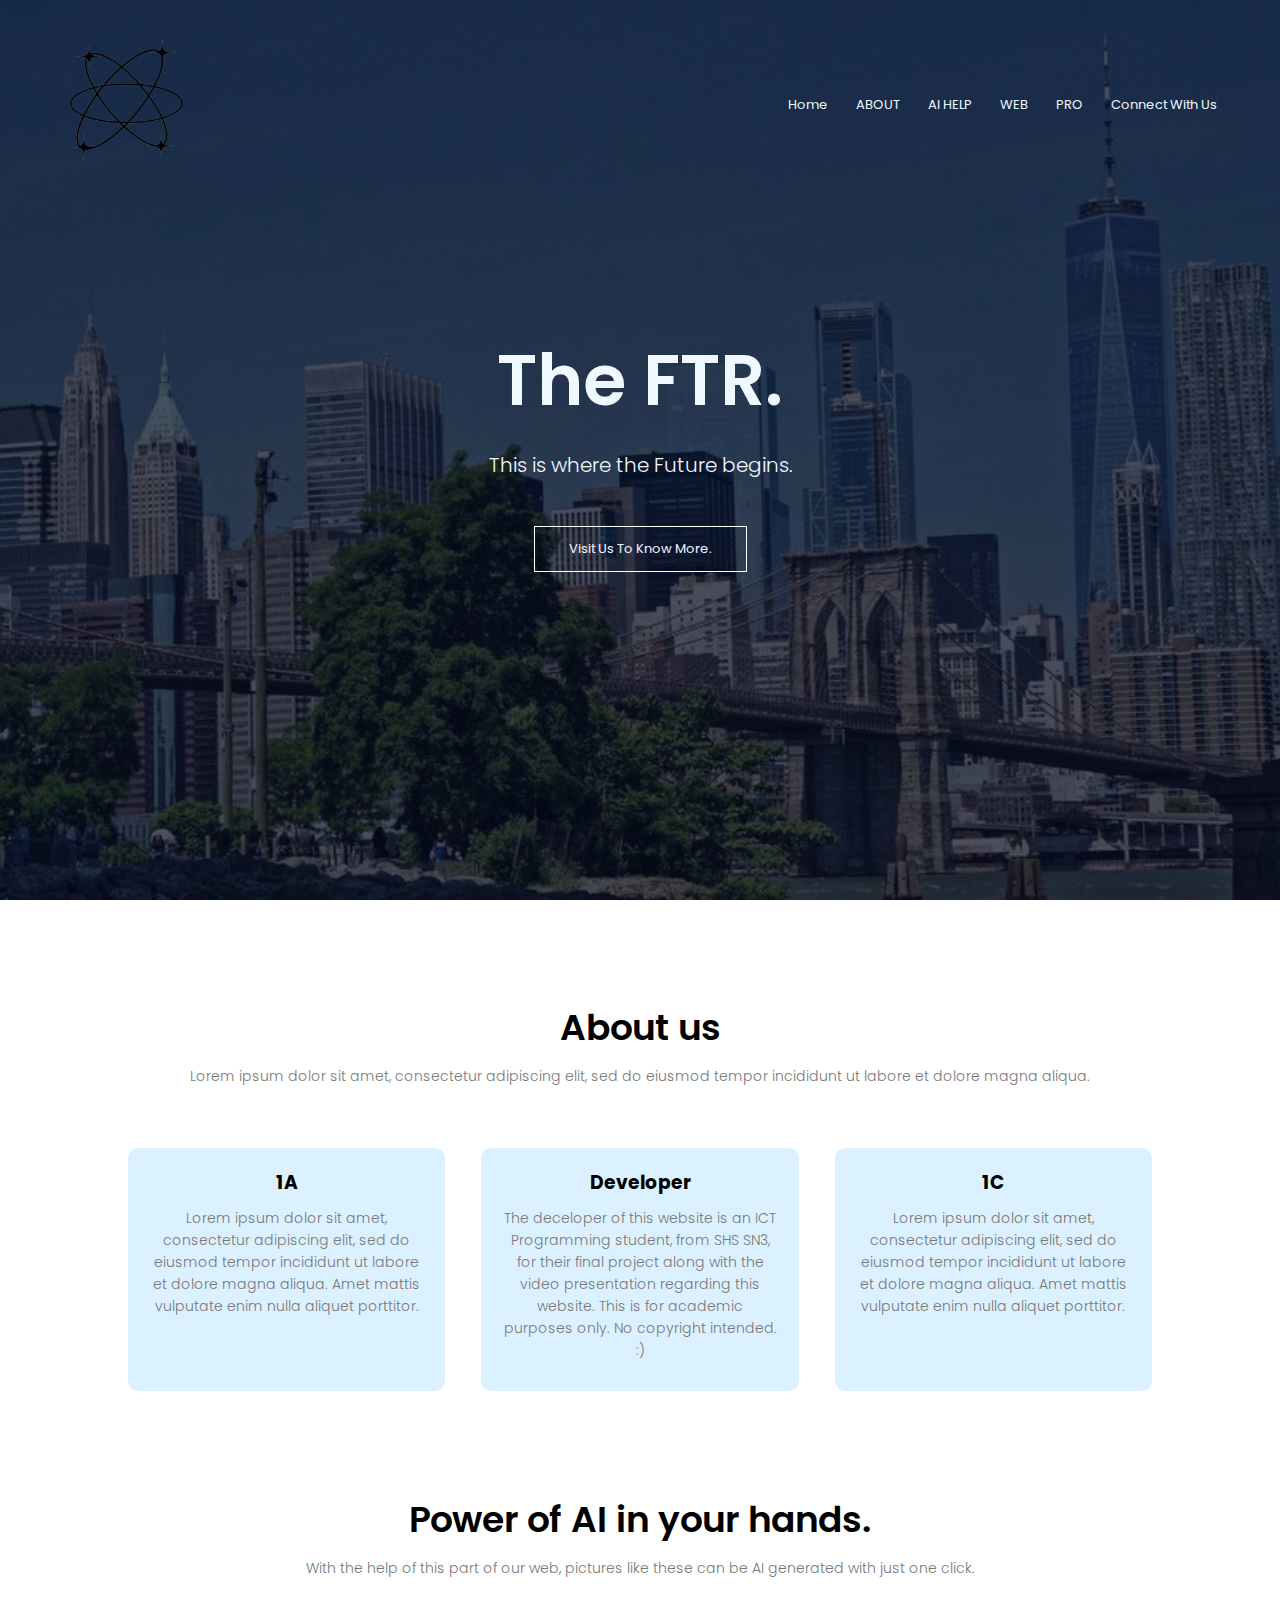
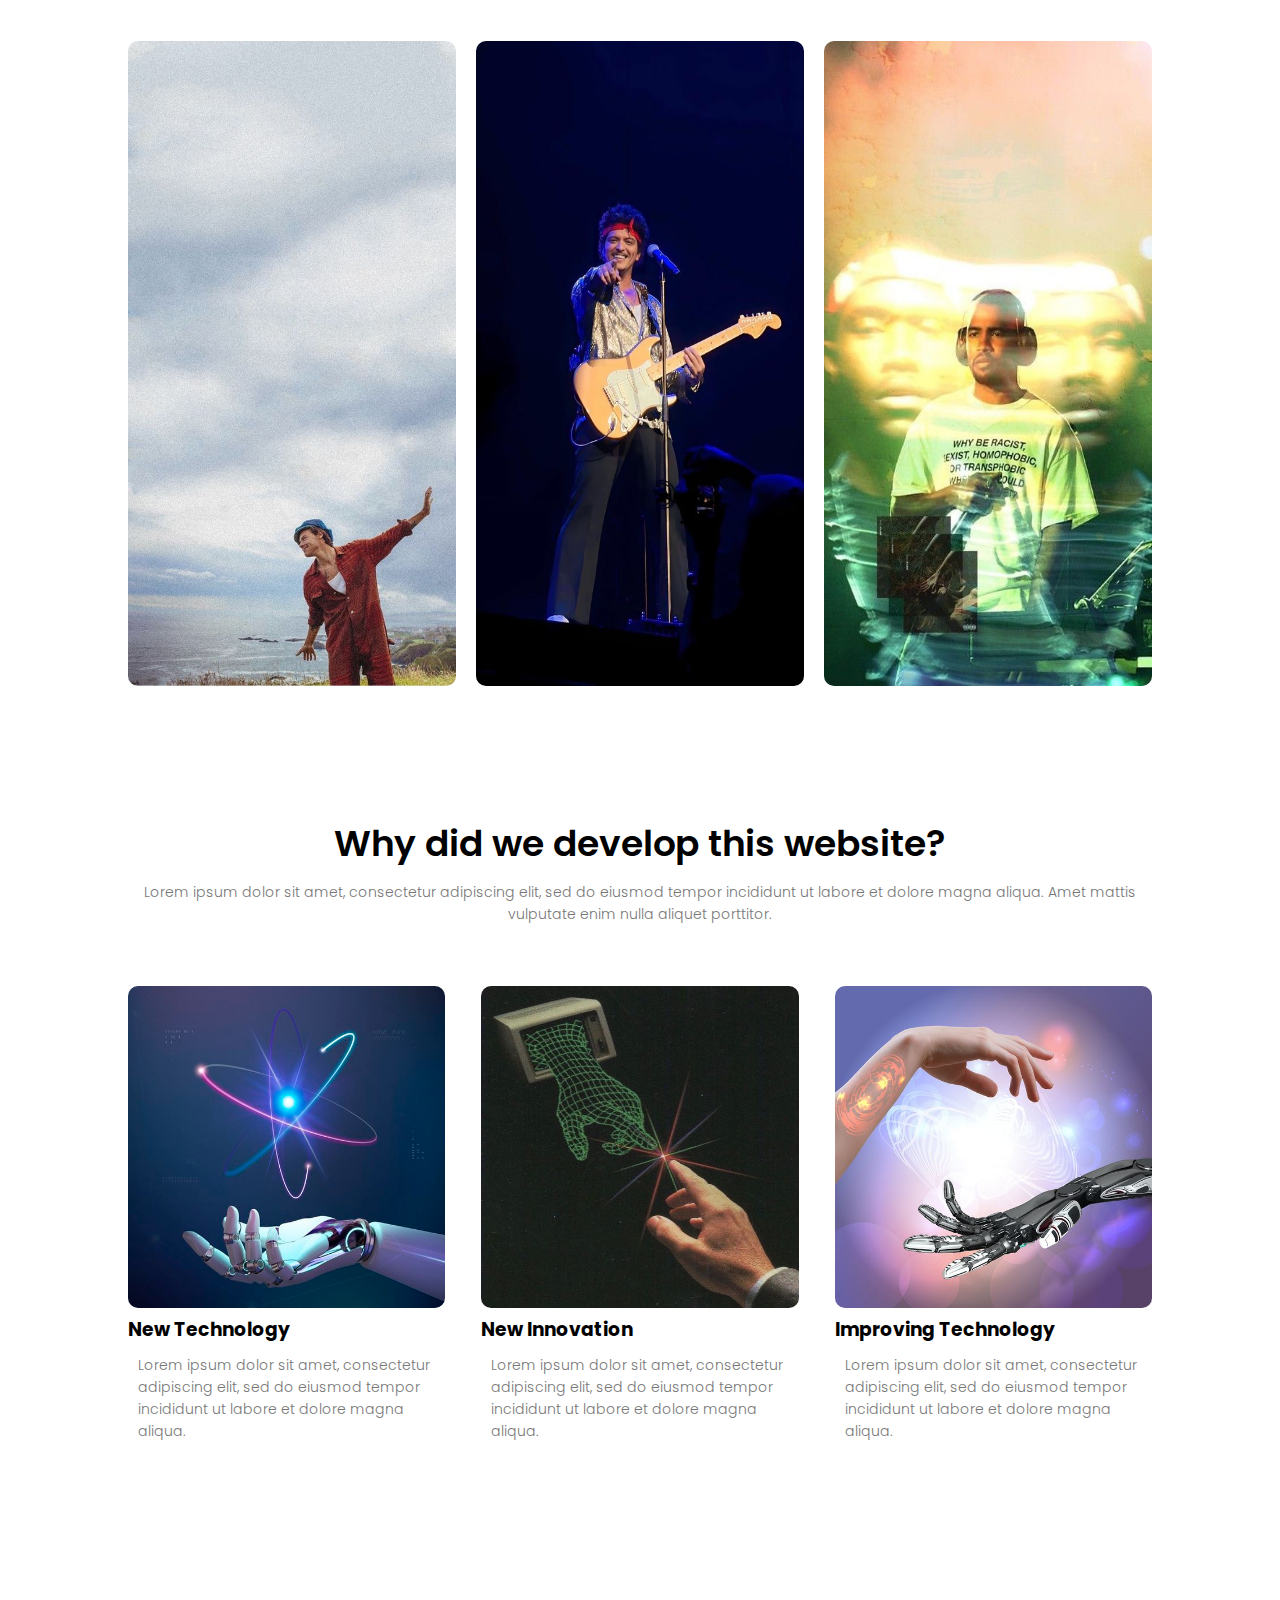
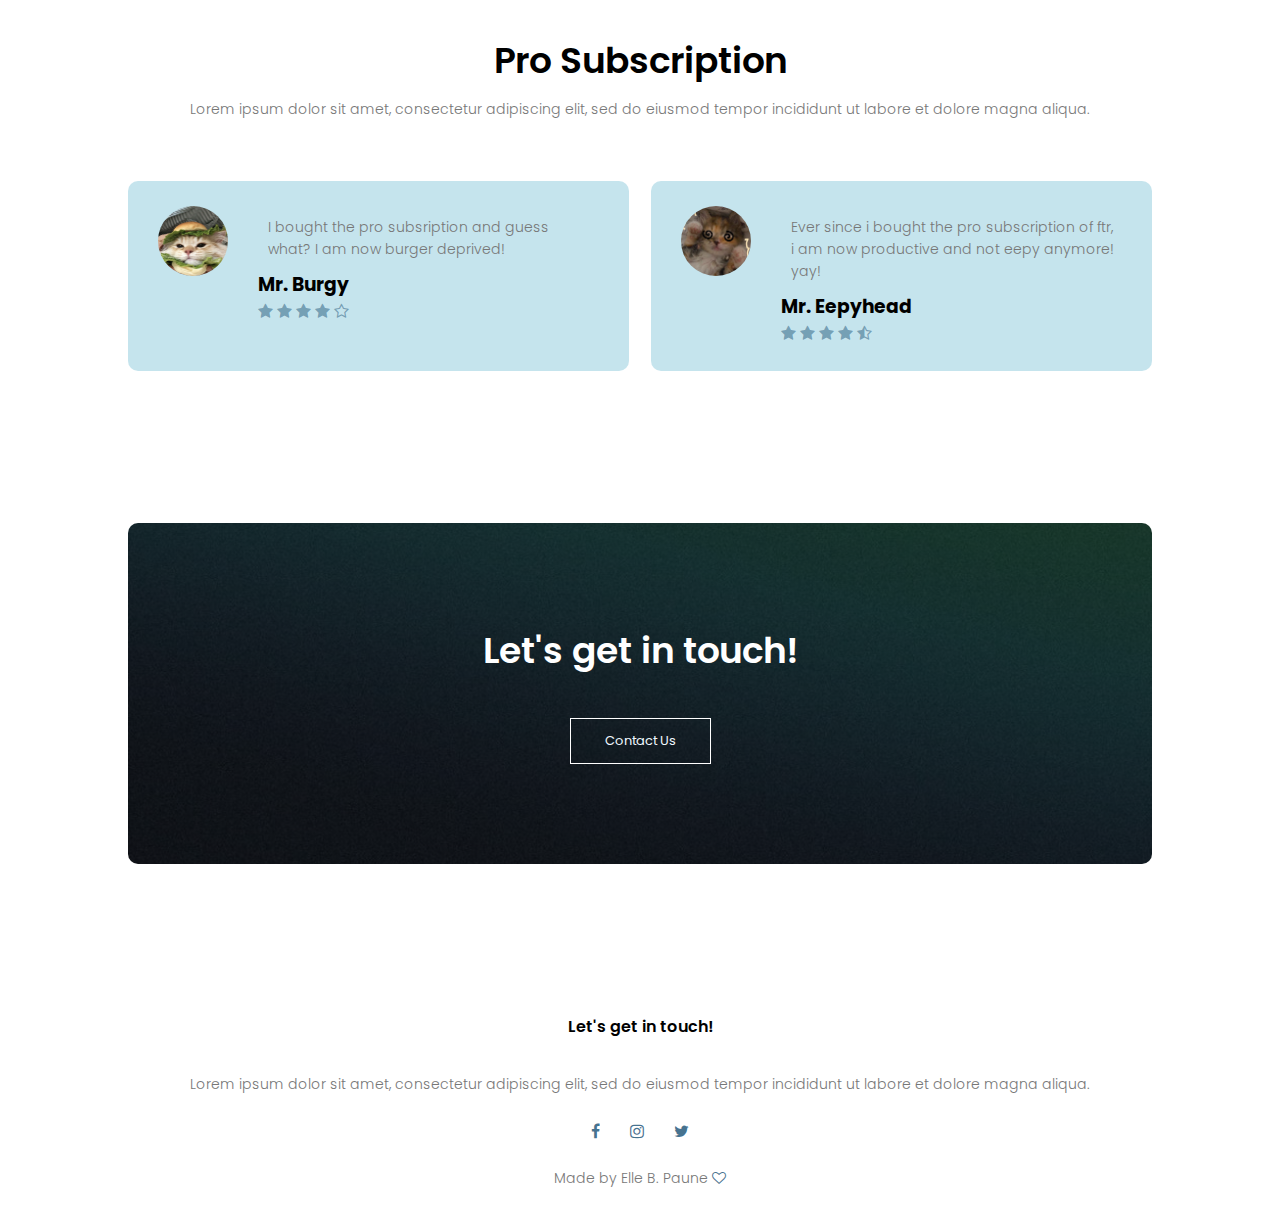
<file: Comprog/index.html>
<!DOCTYPE html>
<html>
<head>
    <meta name="viewport" content="with=device-width, initial-scale=1.0">
    <title>Project in Computer Programming 1</title>
    <link rel="stylesheet" href="style.css">
    <link rel="preconnect" href="https://fonts.googleapis.com">
<link rel="preconnect" href="https://fonts.gstatic.com" crossorigin>
<link href="https://fonts.googleapis.com/css2?family=Poppins:wght@100;200;300;400;600;700&display=swap" rel="stylesheet">
<link rel="stylesheet" href="https://stackpath.bootstrapcdn.com/font-awesome/4.7.0/css/font-awesome.min.css">
</head>
<body>
    <section class="header">
        <nav>
            <a href="index.html"><img src="images/lg.png"></a>
            <div class="nav-links" id="navLinks">
                <i class="fa fa-times" onclick="hideMenu()"></i>
                <ul>
                   <li><a href="index.html">Home</a></li>
                    <li><a href="about.html">ABOUT</a></li>
                    <li><a href="ai.html">AI HELP</a></li>
                    <li><a href="web.html">WEB</a></li>
                    <li><a href="pro.html">PRO</a></li>
                    <li><a href="cwu.html">Connect With Us</a></li>
                </ul>
            </div>
            <i class="fa fa-bars onclick="showMenu()></i>
        </nav>
        
 <div class="text-box">
     <h1>The FTR.</h1>
     <p>This is where the Future begins.</p>
     <a href="" class="hero-btn">Visit Us To Know More.</a>
 </div>
   
    </section>
    
<section class="about">
    <h1>About us</h1>
    <p>Lorem ipsum dolor sit amet, consectetur adipiscing elit, sed do eiusmod tempor incididunt ut labore et dolore magna aliqua.</p>
    
    <div class="row">
        <div class="course-col">
            <h3>1A</h3>
            <p>Lorem ipsum dolor sit amet, consectetur adipiscing elit, sed do eiusmod tempor incididunt ut labore et dolore magna aliqua. Amet mattis vulputate enim nulla aliquet porttitor.</p>
        </div>
        <div class="course-col">
            <h3>Developer</h3>
            <p>The deceloper of this website is an ICT Programming student, from SHS SN3, for their final project along with the video presentation regarding this website. This is for academic purposes only. No copyright intended. :)</p>
        </div>
        <div class="course-col">
            <h3>1C</h3>
            <p>Lorem ipsum dolor sit amet, consectetur adipiscing elit, sed do eiusmod tempor incididunt ut labore et dolore magna aliqua. Amet mattis vulputate enim nulla aliquet porttitor.</p>
        </div>
    </div>
    
</section>
   
<!--ai help-->

<section>
    <section class="AI">
    <h1>Power of AI in your hands.</h1>
    <p>With the help of this part of our web, pictures like these can be AI generated with just one click.</p>
    
    <div class="row">
        <div class=ai-col>
            <img src="images/harry.jpg">
            <div class="layer">
                <h3>Harry</h3>
                
            </div>
        </div>
        <div class=ai-col>
            <img src="images/bruno.jpg">
            <div class="layer">
                <h3>Bruno</h3>
                
            </div>
        </div>
        <div class=ai-col>
            <img src="images/franky.jpg">
            <div class="layer">
                <h3>Frank</h3>
                
            </div>
        </div>
    </div>
    
    
</section>
   
<!--web-->

<section class="Web">
    <h1>Why did we develop this website?</h1>
    <p>Lorem ipsum dolor sit amet, consectetur adipiscing elit, sed do eiusmod tempor incididunt ut labore et dolore magna aliqua. Amet mattis vulputate enim nulla aliquet porttitor.</p>
    
    <div class="row">
        <div class="Web-col">
            <img src="images/ai.jpg">
            <h3>New Technology</h3>
            <p>Lorem ipsum dolor sit amet, consectetur adipiscing elit, sed do eiusmod tempor incididunt ut labore et dolore magna aliqua. </p>
        </div>
        <div class="Web-col">
            <img src="images/aii.jpg">
            <h3>New Innovation</h3>
            <p>Lorem ipsum dolor sit amet, consectetur adipiscing elit, sed do eiusmod tempor incididunt ut labore et dolore magna aliqua. </p>
        </div>
        <div class="Web-col">
            <img src="images/aiii.jpg">
            <h3>Improving Technology</h3>
            <p>Lorem ipsum dolor sit amet, consectetur adipiscing elit, sed do eiusmod tempor incididunt ut labore et dolore magna aliqua. </p>
        </div>
    </div>
    
</section>

<!--Pro-->

  <section class="Pro">
       <h1>Pro Subscription</h1>
            <p>Lorem ipsum dolor sit amet, consectetur adipiscing elit, sed do eiusmod tempor incididunt ut labore et dolore magna aliqua. </p>
            
       <div class="row">
           <div class="pro-col">
               <img src="images/cote.jpg">
               <div>
                   <p>I bought the pro subsription and guess what? I am now burger deprived!</p>
                   <h3>Mr. Burgy</h3>
                   <i class="fa fa-star"></i>
                   <i class="fa fa-star"></i>
                   <i class="fa fa-star"></i>
                   <i class="fa fa-star"></i>
                   <i class="fa fa-star-o"></i>
               </div>
           </div>
           <div class="pro-col">
               <img src="images/eepy.jpg">
               <div>
                   <p>Ever since i bought the pro subscription of ftr, i am now productive and not eepy anymore! yay!</p>
                   <h3>Mr. Eepyhead</h3>
                   <i class="fa fa-star"></i>
                   <i class="fa fa-star"></i>
                   <i class="fa fa-star"></i>
                   <i class="fa fa-star"></i>
                   <i class="fa fa-star-half-o"></i>
               </div>
           </div>
       </div>
       
   </section>
    
<!--Goals-->
   
<section class="cws">
   <h1>Let's get in touch!</h1>
   <a href="" class="hero-btn">Contact Us</a>
</section>    
    
<!--About us-->
   <section class="footer">
       <h4>Let's get in touch!</h4>
       <p>Lorem ipsum dolor sit amet, consectetur adipiscing elit, sed do eiusmod tempor incididunt ut labore et dolore magna aliqua. </p>
       <div class="icons">
           <i class="fa fa-facebook"></i>
           <i class="fa fa-instagram"></i> 
           <i class="fa fa-twitter"></i>
       </div>
       <p>Made by Elle B. Paune  <i class="fa fa-heart-o"></i> </p>  
   </section>
    
    
<!--java for toggle-->
<script>
        var navLinks = document.getElementById("navLinks");
    
        function showMenu(){
            navLinks.style.right = "0";  
        }
        function hideMenu(){
            navLinks.style.right = "-200px";  
        }
    
</script>

</body>
</html>
</file>
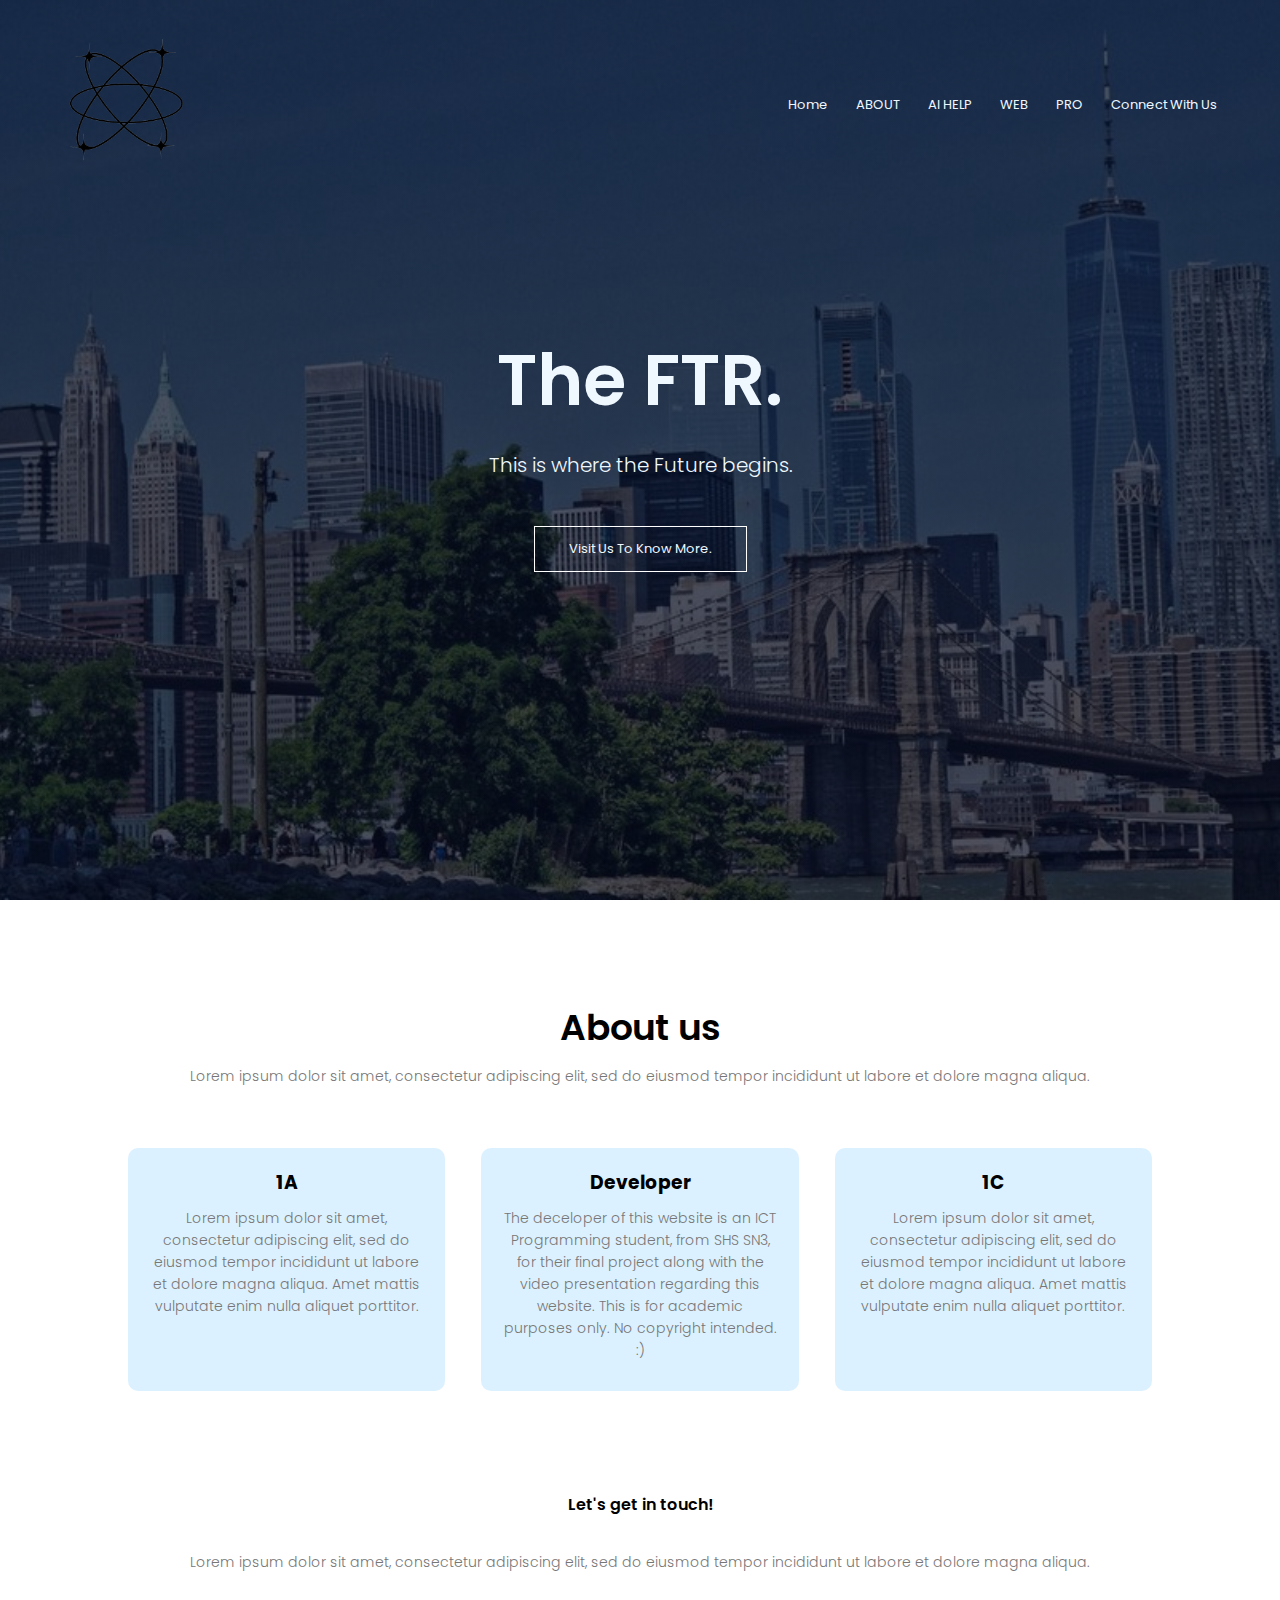
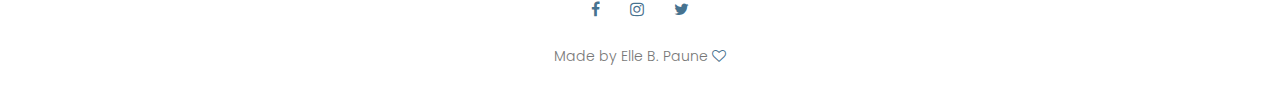
<file: Comprog/about.html>
<!DOCTYPE html>
<html>
<head>
    <meta name="viewport" content="with=device-width, initial-scale=1.0">
    <title>Project in Computer Programming 1</title>
    <link rel="stylesheet" href="style.css">
    <link rel="preconnect" href="https://fonts.googleapis.com">
<link rel="preconnect" href="https://fonts.gstatic.com" crossorigin>
<link href="https://fonts.googleapis.com/css2?family=Poppins:wght@100;200;300;400;600;700&display=swap" rel="stylesheet">
<link rel="stylesheet" href="https://stackpath.bootstrapcdn.com/font-awesome/4.7.0/css/font-awesome.min.css">
</head>
<body>
    <section class="header">
        <nav>
            <a href="index.html"><img src="images/lg.png"></a>
            <div class="nav-links" id="navLinks">
                <i class="fa fa-times" onclick="hideMenu()"></i>
                <ul>
                   <li><a href="index.html">Home</a></li>
                    <li><a href="about.html">ABOUT</a></li>
                    <li><a href="ai.html">AI HELP</a></li>
                    <li><a href="web.html">WEB</a></li>
                    <li><a href="Pro.html">PRO</a></li>
                    <li><a href="cwu.html">Connect With Us</a></li>
                </ul>
            </div>
            <i class="fa fa-bars onclick="showMenu()></i>
        </nav>
        
 <div class="text-box">
     <h1>The FTR.</h1>
     <p>This is where the Future begins.</p>
     <a href="" class="hero-btn">Visit Us To Know More.</a>
 </div>
   
    </section>
    
<section class="about">
    <h1>About us</h1>
    <p>Lorem ipsum dolor sit amet, consectetur adipiscing elit, sed do eiusmod tempor incididunt ut labore et dolore magna aliqua.</p>
    
    <div class="row">
        <div class="course-col">
            <h3>1A</h3>
            <p>Lorem ipsum dolor sit amet, consectetur adipiscing elit, sed do eiusmod tempor incididunt ut labore et dolore magna aliqua. Amet mattis vulputate enim nulla aliquet porttitor.</p>
        </div>
        <div class="course-col">
            <h3>Developer</h3>
            <p>The deceloper of this website is an ICT Programming student, from SHS SN3, for their final project along with the video presentation regarding this website. This is for academic purposes only. No copyright intended. :)</p>
        </div>
        <div class="course-col">
            <h3>1C</h3>
            <p>Lorem ipsum dolor sit amet, consectetur adipiscing elit, sed do eiusmod tempor incididunt ut labore et dolore magna aliqua. Amet mattis vulputate enim nulla aliquet porttitor.</p>
        </div>
    </div>
    
</section>
       
<!--About us-->
   <section class="footer">
       <h4>Let's get in touch!</h4>
       <p>Lorem ipsum dolor sit amet, consectetur adipiscing elit, sed do eiusmod tempor incididunt ut labore et dolore magna aliqua. </p>
       <div class="icons">
           <i class="fa fa-facebook"></i>
           <i class="fa fa-instagram"></i> 
           <i class="fa fa-twitter"></i>
       </div>
       <p>Made by Elle B. Paune  <i class="fa fa-heart-o"></i> </p>  
   </section>
    
    
<!--java for toggle-->
<script>
        var navLinks = document.getElementById("navLinks");
    
        function showMenu(){
            navLinks.style.right = "0";  
        }
        function hideMenu(){
            navLinks.style.right = "-200px";  
        }
    
</script>

</body>
</html>
</file>
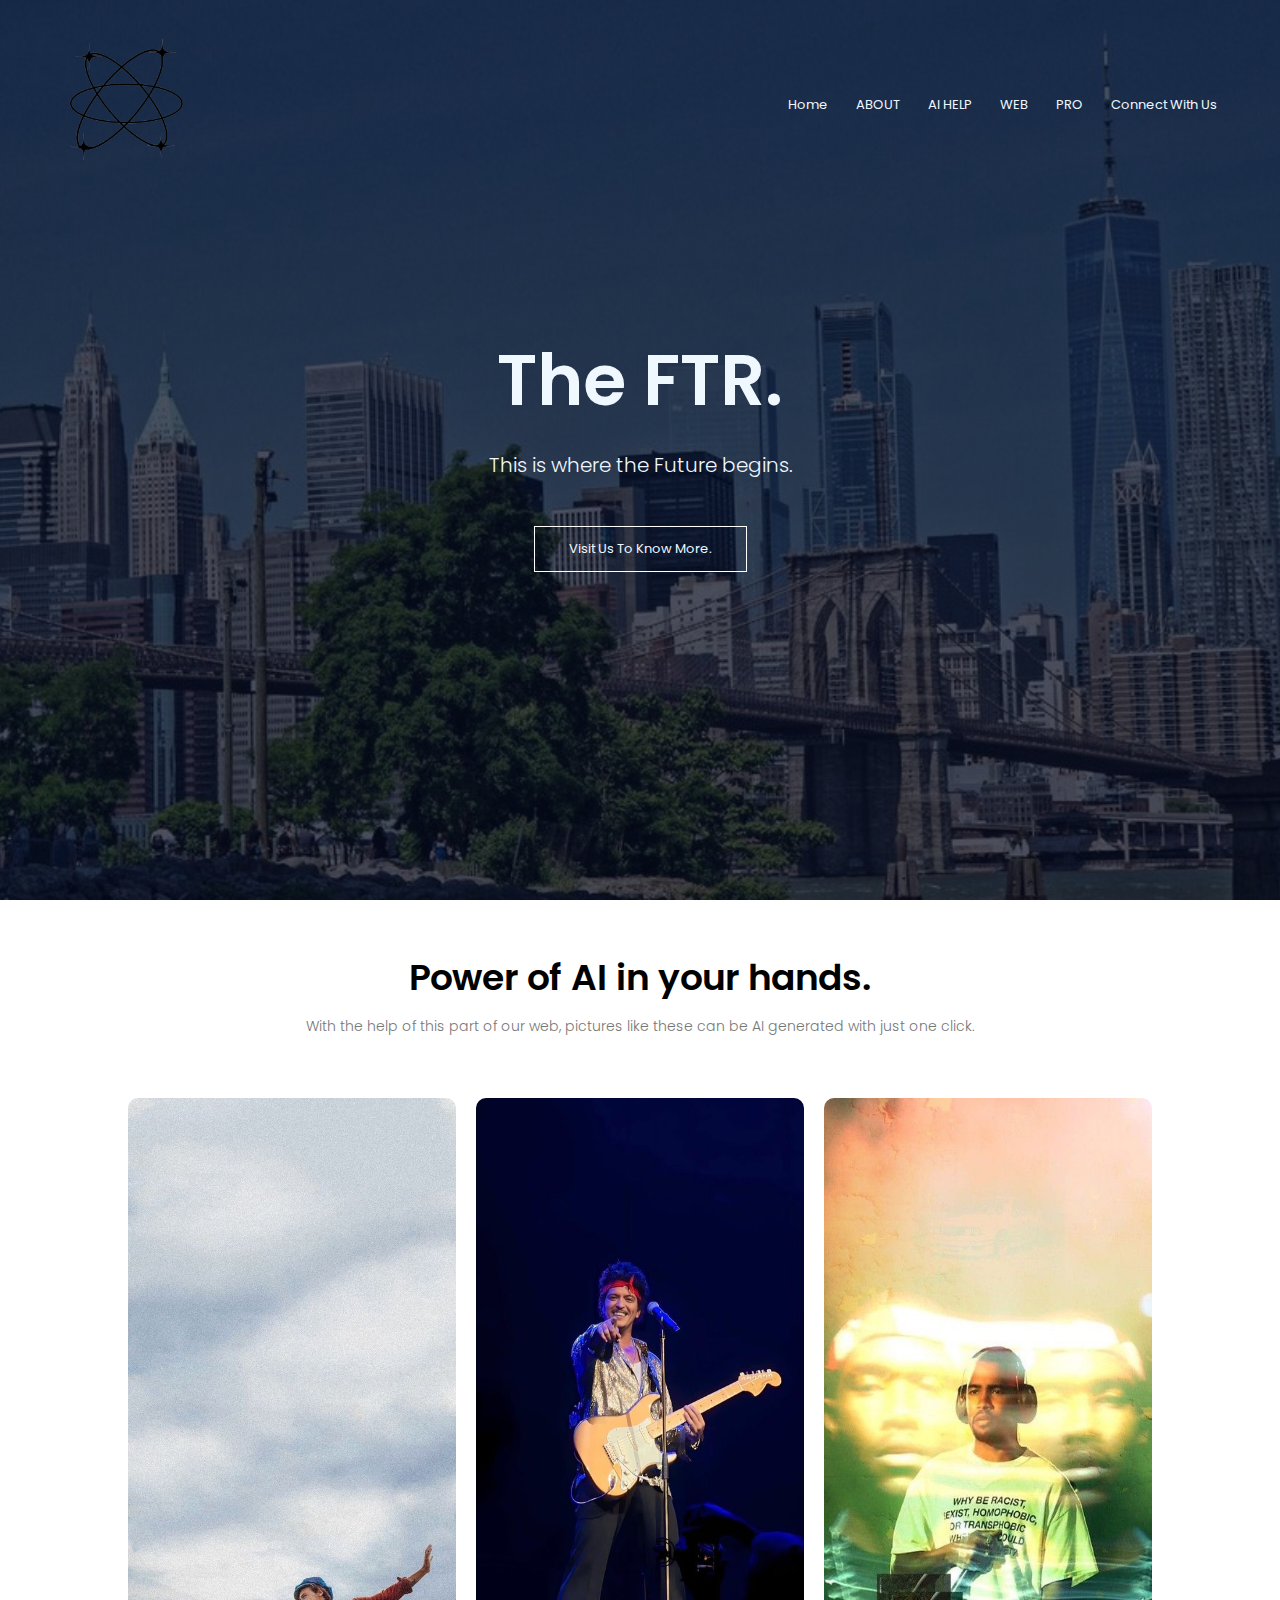
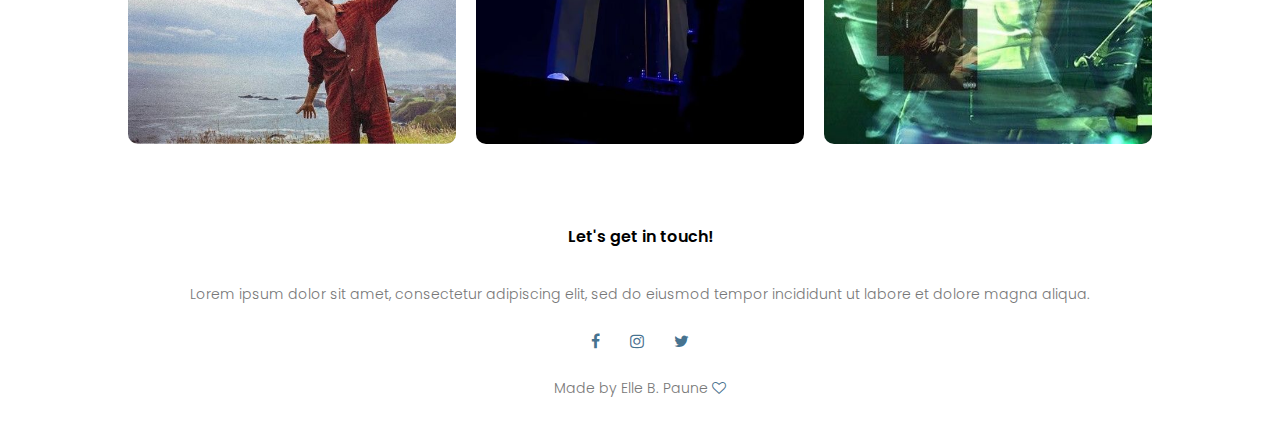
<file: Comprog/ai.html>
<!DOCTYPE html>
<html>
<head>
    <meta name="viewport" content="with=device-width, initial-scale=1.0">
    <title>Project in Computer Programming 1</title>
    <link rel="stylesheet" href="style.css">
    <link rel="preconnect" href="https://fonts.googleapis.com">
<link rel="preconnect" href="https://fonts.gstatic.com" crossorigin>
<link href="https://fonts.googleapis.com/css2?family=Poppins:wght@100;200;300;400;600;700&display=swap" rel="stylesheet">
<link rel="stylesheet" href="https://stackpath.bootstrapcdn.com/font-awesome/4.7.0/css/font-awesome.min.css">
</head>
<body>
    <section class="header">
        <nav>
            <a href="index.html"><img src="images/lg.png"></a>
            <div class="nav-links" id="navLinks">
                <i class="fa fa-times" onclick="hideMenu()"></i>
                <ul>
                   <li><a href="index.html">Home</a></li>
                    <li><a href="about.html">ABOUT</a></li>
                    <li><a href="ai.html">AI HELP</a></li>
                    <li><a href="web.html">WEB</a></li>
                    <li><a href="Pro.html">PRO</a></li>
                    <li><a href="cwu.html">Connect With Us</a></li>
                </ul>
            </div>
            <i class="fa fa-bars onclick="showMenu()></i>
        </nav>
        
 <div class="text-box">
     <h1>The FTR.</h1>
     <p>This is where the Future begins.</p>
     <a href="" class="hero-btn">Visit Us To Know More.</a>
 </div>
   
    </section>
    

<!--ai help-->

<section>
    <section class="AI">
    <h1>Power of AI in your hands.</h1>
    <p>With the help of this part of our web, pictures like these can be AI generated with just one click.</p>
    
    <div class="row">
        <div class=ai-col>
            <img src="images/harry.jpg">
            <div class="layer">
                <h3>Harry</h3>
                
            </div>
        </div>
        <div class=ai-col>
            <img src="images/bruno.jpg">
            <div class="layer">
                <h3>Bruno</h3>
                
            </div>
        </div>
        <div class=ai-col>
            <img src="images/franky.jpg">
            <div class="layer">
                <h3>Frank</h3>
                
            </div>
        </div>
    </div>
    
    
</section>    
    
<!--About us-->
   <section class="footer">
       <h4>Let's get in touch!</h4>
       <p>Lorem ipsum dolor sit amet, consectetur adipiscing elit, sed do eiusmod tempor incididunt ut labore et dolore magna aliqua. </p>
       <div class="icons">
           <i class="fa fa-facebook"></i>
           <i class="fa fa-instagram"></i> 
           <i class="fa fa-twitter"></i>
       </div>
       <p>Made by Elle B. Paune  <i class="fa fa-heart-o"></i> </p>  
   </section>
    
    
<!--java for toggle-->
<script>
        var navLinks = document.getElementById("navLinks");
    
        function showMenu(){
            navLinks.style.right = "0";  
        }
        function hideMenu(){
            navLinks.style.right = "-200px";  
        }
    
</script>

</body>
</html>
</file>
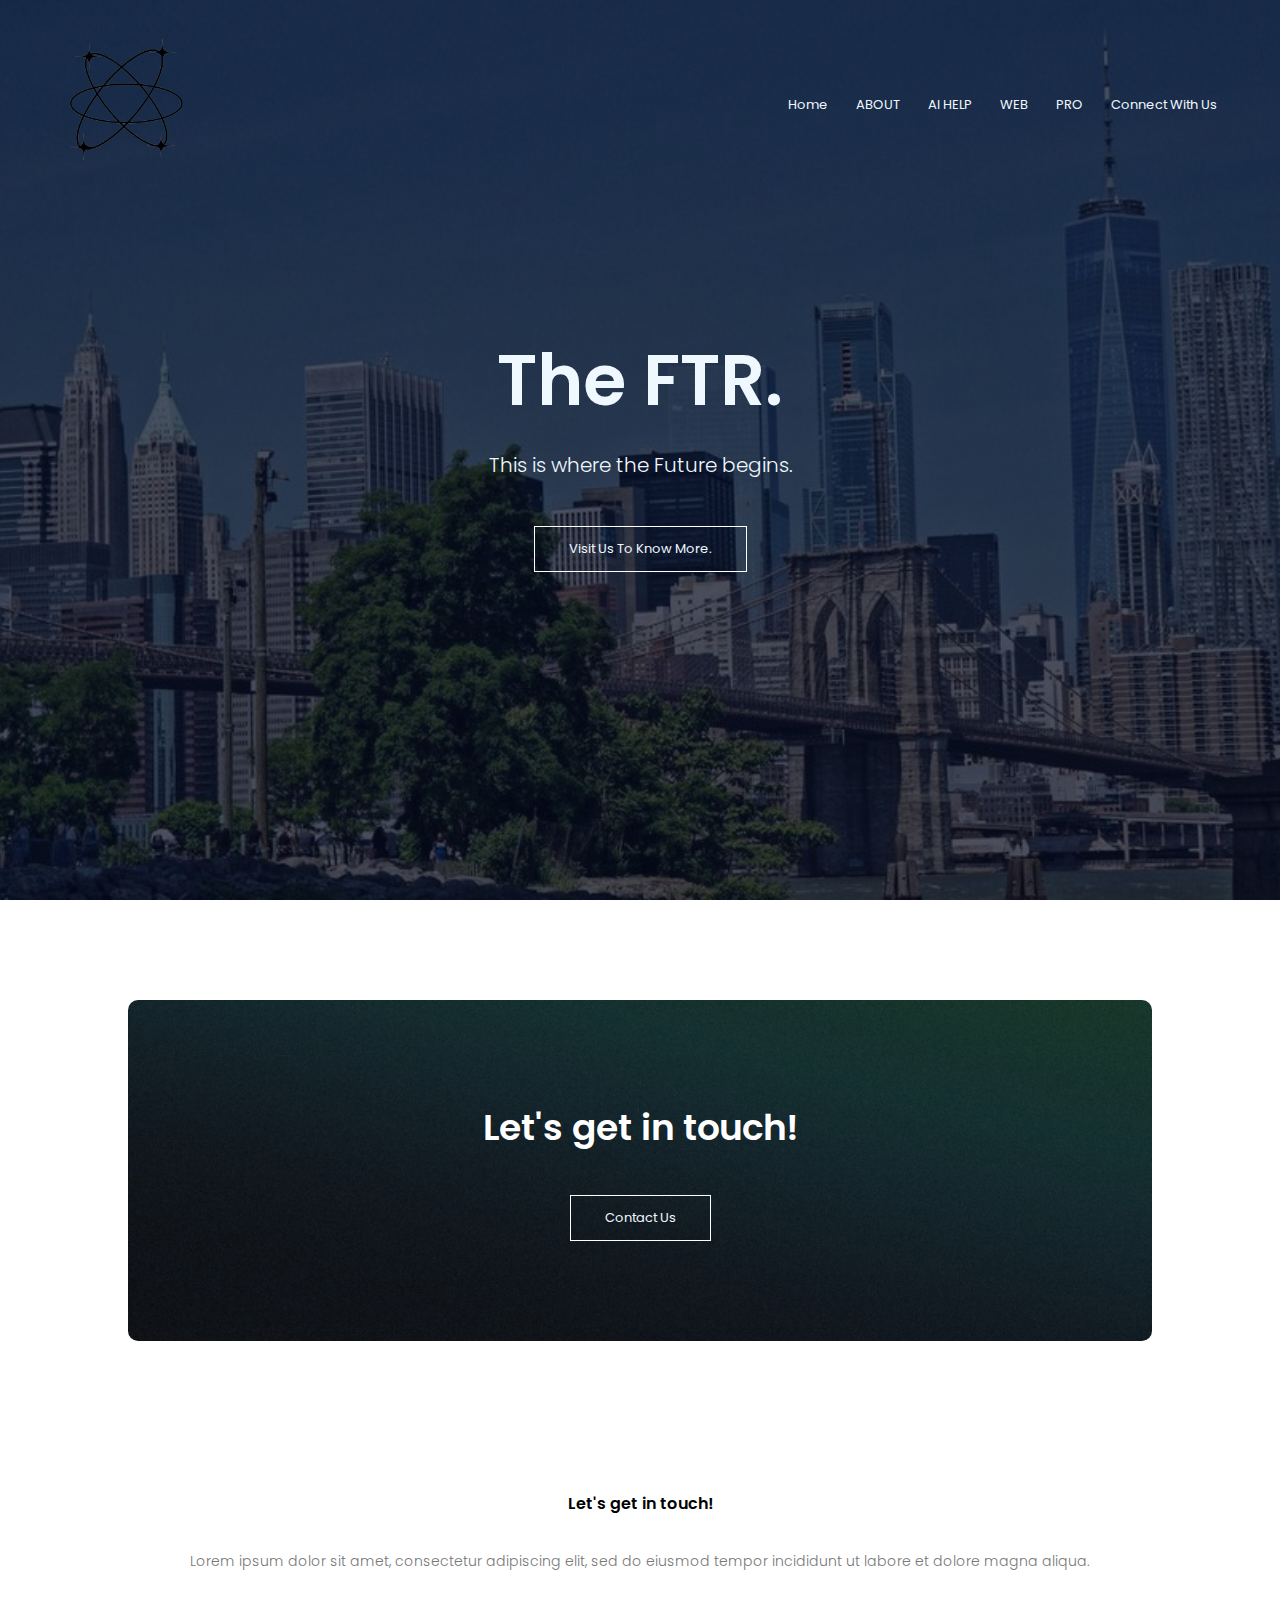
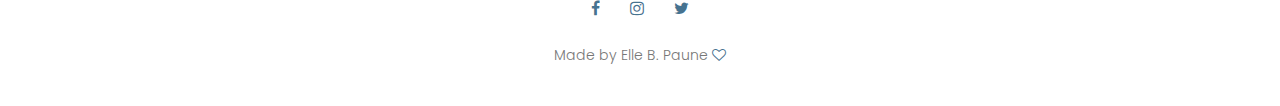
<file: Comprog/cwu.html>
<!DOCTYPE html>
<html>
<head>
    <meta name="viewport" content="with=device-width, initial-scale=1.0">
    <title>Project in Computer Programming 1</title>
    <link rel="stylesheet" href="style.css">
    <link rel="preconnect" href="https://fonts.googleapis.com">
<link rel="preconnect" href="https://fonts.gstatic.com" crossorigin>
<link href="https://fonts.googleapis.com/css2?family=Poppins:wght@100;200;300;400;600;700&display=swap" rel="stylesheet">
<link rel="stylesheet" href="https://stackpath.bootstrapcdn.com/font-awesome/4.7.0/css/font-awesome.min.css">
</head>
<body>
    <section class="header">
        <nav>
            <a href="index.html"><img src="images/lg.png"></a>
            <div class="nav-links" id="navLinks">
                <i class="fa fa-times" onclick="hideMenu()"></i>
                <ul>
                   <li><a href="index.html">Home</a></li>
                    <li><a href="about.html">ABOUT</a></li>
                    <li><a href="ai.html">AI HELP</a></li>
                    <li><a href="web.html">WEB</a></li>
                    <li><a href="Pro.html">PRO</a></li>
                    <li><a href="cwu.html">Connect With Us</a></li>
                </ul>
            </div>
            <i class="fa fa-bars onclick="showMenu()></i>
        </nav>
        
 <div class="text-box">
     <h1>The FTR.</h1>
     <p>This is where the Future begins.</p>
     <a href="" class="hero-btn">Visit Us To Know More.</a>
 </div>
   
    </section>
      
<section class="cws">
   <h1>Let's get in touch!</h1>
   <a href="" class="hero-btn">Contact Us</a>
</section>    
    
<!--About us-->
   <section class="footer">
       <h4>Let's get in touch!</h4>
       <p>Lorem ipsum dolor sit amet, consectetur adipiscing elit, sed do eiusmod tempor incididunt ut labore et dolore magna aliqua. </p>
       <div class="icons">
           <i class="fa fa-facebook"></i>
           <i class="fa fa-instagram"></i> 
           <i class="fa fa-twitter"></i>
       </div>
       <p>Made by Elle B. Paune  <i class="fa fa-heart-o"></i> </p>  
   </section>
    
    
<!--java for toggle-->
<script>
        var navLinks = document.getElementById("navLinks");
    
        function showMenu(){
            navLinks.style.right = "0";  
        }
        function hideMenu(){
            navLinks.style.right = "-200px";  
        }
    
</script>

</body>
</html>
</file>
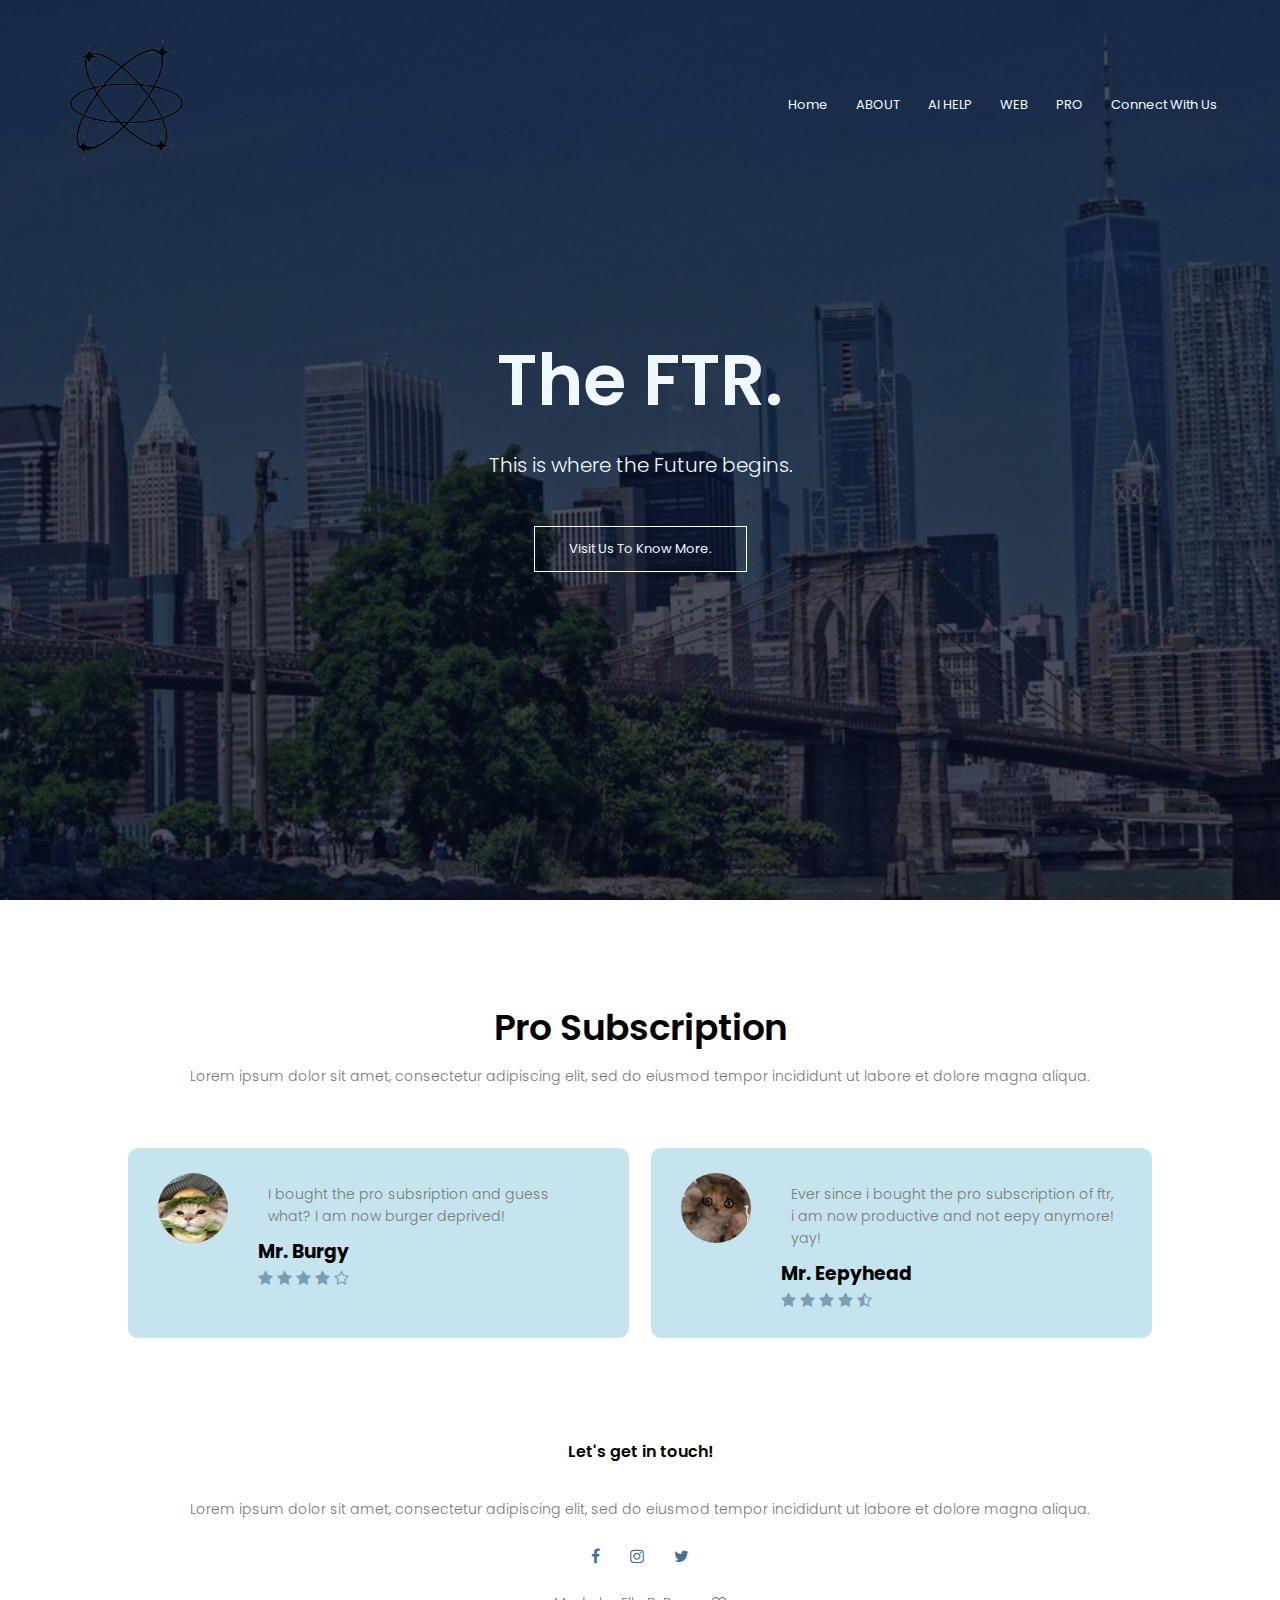
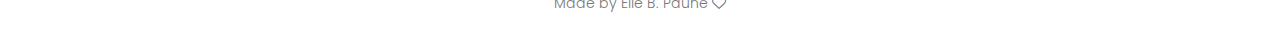
<file: Comprog/pro.html>
<!DOCTYPE html>
<html>
<head>
    <meta name="viewport" content="with=device-width, initial-scale=1.0">
    <title>Project in Computer Programming 1</title>
    <link rel="stylesheet" href="style.css">
    <link rel="preconnect" href="https://fonts.googleapis.com">
<link rel="preconnect" href="https://fonts.gstatic.com" crossorigin>
<link href="https://fonts.googleapis.com/css2?family=Poppins:wght@100;200;300;400;600;700&display=swap" rel="stylesheet">
<link rel="stylesheet" href="https://stackpath.bootstrapcdn.com/font-awesome/4.7.0/css/font-awesome.min.css">
</head>
<body>
    <section class="header">
        <nav>
            <a href="index.html"><img src="images/lg.png"></a>
            <div class="nav-links" id="navLinks">
                <i class="fa fa-times" onclick="hideMenu()"></i>
                <ul>
                   <li><a href="index.html">Home</a></li>
                    <li><a href="about.html">ABOUT</a></li>
                    <li><a href="ai.html">AI HELP</a></li>
                    <li><a href="web.html">WEB</a></li>
                    <li><a href="Pro.html">PRO</a></li>
                    <li><a href="cwu.html">Connect With Us</a></li>
                </ul>
            </div>
            <i class="fa fa-bars onclick="showMenu()></i>
        </nav>
        
 <div class="text-box">
     <h1>The FTR.</h1>
     <p>This is where the Future begins.</p>
     <a href="" class="hero-btn">Visit Us To Know More.</a>
 </div>
   
    </section>
    


<!--Pro-->

  <section class="Pro">
       <h1>Pro Subscription</h1>
            <p>Lorem ipsum dolor sit amet, consectetur adipiscing elit, sed do eiusmod tempor incididunt ut labore et dolore magna aliqua. </p>
            
       <div class="row">
           <div class="pro-col">
               <img src="images/cote.jpg">
               <div>
                   <p>I bought the pro subsription and guess what? I am now burger deprived!</p>
                   <h3>Mr. Burgy</h3>
                   <i class="fa fa-star"></i>
                   <i class="fa fa-star"></i>
                   <i class="fa fa-star"></i>
                   <i class="fa fa-star"></i>
                   <i class="fa fa-star-o"></i>
               </div>
           </div>
           <div class="pro-col">
               <img src="images/eepy.jpg">
               <div>
                   <p>Ever since i bought the pro subscription of ftr, i am now productive and not eepy anymore! yay!</p>
                   <h3>Mr. Eepyhead</h3>
                   <i class="fa fa-star"></i>
                   <i class="fa fa-star"></i>
                   <i class="fa fa-star"></i>
                   <i class="fa fa-star"></i>
                   <i class="fa fa-star-half-o"></i>
               </div>
           </div>
       </div>
       
   </section>
   
<!--About us-->
   <section class="footer">
       <h4>Let's get in touch!</h4>
       <p>Lorem ipsum dolor sit amet, consectetur adipiscing elit, sed do eiusmod tempor incididunt ut labore et dolore magna aliqua. </p>
       <div class="icons">
           <i class="fa fa-facebook"></i>
           <i class="fa fa-instagram"></i> 
           <i class="fa fa-twitter"></i>
       </div>
       <p>Made by Elle B. Paune  <i class="fa fa-heart-o"></i> </p>  
   </section>
    
    
<!--java for toggle-->
<script>
        var navLinks = document.getElementById("navLinks");
    
        function showMenu(){
            navLinks.style.right = "0";  
        }
        function hideMenu(){
            navLinks.style.right = "-200px";  
        }
    
</script>

</body>
</html>
</file>
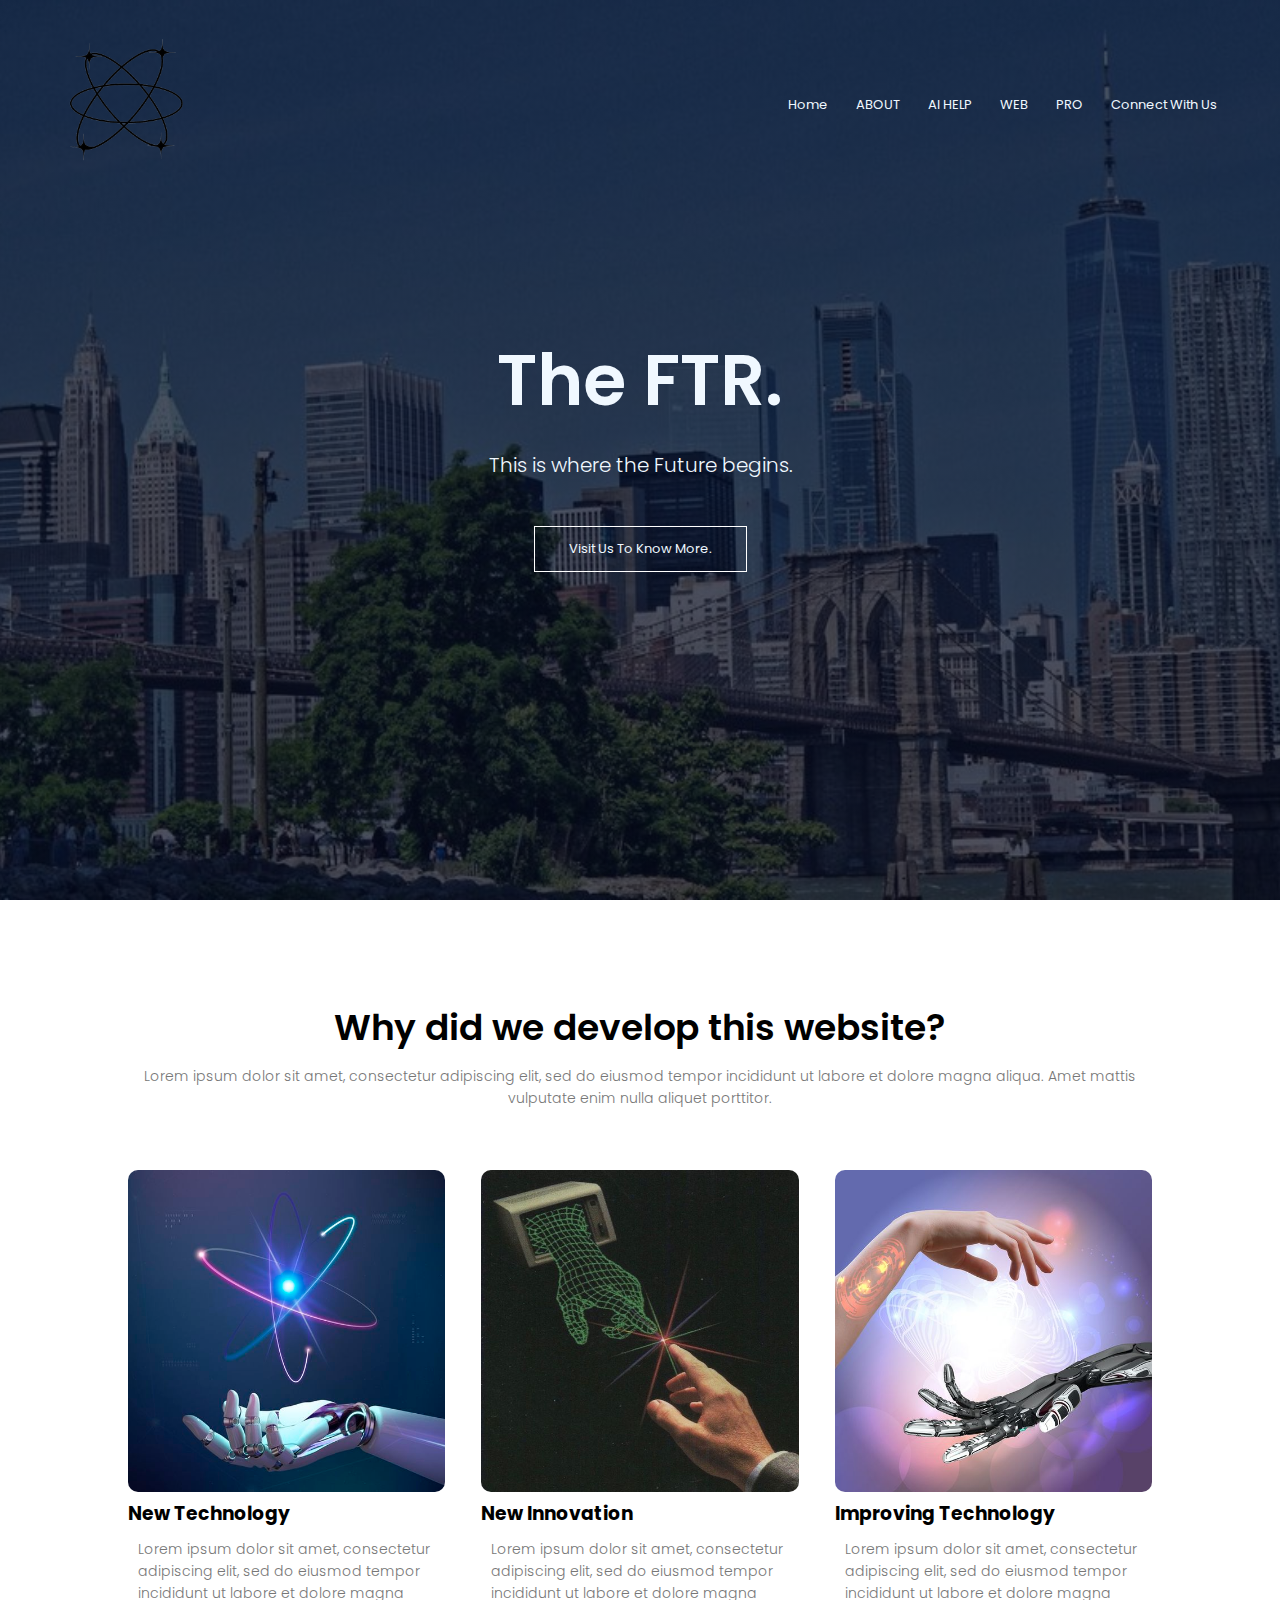
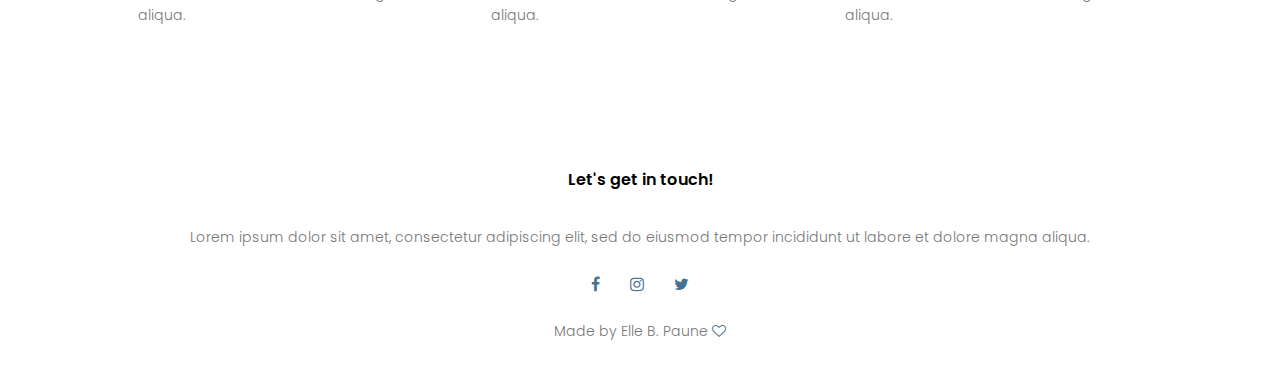
<file: Comprog/web.html>
<!DOCTYPE html>
<html>
<head>
    <meta name="viewport" content="with=device-width, initial-scale=1.0">
    <title>Project in Computer Programming 1</title>
    <link rel="stylesheet" href="style.css">
    <link rel="preconnect" href="https://fonts.googleapis.com">
<link rel="preconnect" href="https://fonts.gstatic.com" crossorigin>
<link href="https://fonts.googleapis.com/css2?family=Poppins:wght@100;200;300;400;600;700&display=swap" rel="stylesheet">
<link rel="stylesheet" href="https://stackpath.bootstrapcdn.com/font-awesome/4.7.0/css/font-awesome.min.css">
</head>
<body>
    <section class="header">
        <nav>
            <a href="index.html"><img src="images/lg.png"></a>
            <div class="nav-links" id="navLinks">
                <i class="fa fa-times" onclick="hideMenu()"></i>
                <ul>
                   <li><a href="index.html">Home</a></li>
                    <li><a href="about.html">ABOUT</a></li>
                    <li><a href="ai.html">AI HELP</a></li>
                    <li><a href="web.html">WEB</a></li>
                    <li><a href="Pro.html">PRO</a></li>
                    <li><a href="cwu.html">Connect With Us</a></li>
                </ul>
            </div>
            <i class="fa fa-bars onclick="showMenu()></i>
        </nav>
        
 <div class="text-box">
     <h1>The FTR.</h1>
     <p>This is where the Future begins.</p>
     <a href="" class="hero-btn">Visit Us To Know More.</a>
 </div>
   
    </section>
    

<!--web-->

<section class="Web">
    <h1>Why did we develop this website?</h1>
    <p>Lorem ipsum dolor sit amet, consectetur adipiscing elit, sed do eiusmod tempor incididunt ut labore et dolore magna aliqua. Amet mattis vulputate enim nulla aliquet porttitor.</p>
    
    <div class="row">
        <div class="Web-col">
            <img src="images/ai.jpg">
            <h3>New Technology</h3>
            <p>Lorem ipsum dolor sit amet, consectetur adipiscing elit, sed do eiusmod tempor incididunt ut labore et dolore magna aliqua. </p>
        </div>
        <div class="Web-col">
            <img src="images/aii.jpg">
            <h3>New Innovation</h3>
            <p>Lorem ipsum dolor sit amet, consectetur adipiscing elit, sed do eiusmod tempor incididunt ut labore et dolore magna aliqua. </p>
        </div>
        <div class="Web-col">
            <img src="images/aiii.jpg">
            <h3>Improving Technology</h3>
            <p>Lorem ipsum dolor sit amet, consectetur adipiscing elit, sed do eiusmod tempor incididunt ut labore et dolore magna aliqua. </p>
        </div>
    </div>
    
</section>
   
<!--About us-->
   <section class="footer">
       <h4>Let's get in touch!</h4>
       <p>Lorem ipsum dolor sit amet, consectetur adipiscing elit, sed do eiusmod tempor incididunt ut labore et dolore magna aliqua. </p>
       <div class="icons">
           <i class="fa fa-facebook"></i>
           <i class="fa fa-instagram"></i> 
           <i class="fa fa-twitter"></i>
       </div>
       <p>Made by Elle B. Paune  <i class="fa fa-heart-o"></i> </p>  
   </section>
    
    
<!--java for toggle-->
<script>
        var navLinks = document.getElementById("navLinks");
    
        function showMenu(){
            navLinks.style.right = "0";  
        }
        function hideMenu(){
            navLinks.style.right = "-200px";  
        }
    
</script>

</body>
</html>
</file>
<file: Comprog/style.css>
*{
    margin: 0;
    padding: 0;
    font-family: 'Poppins', sans-serif;
}
.header{
    min-height: 100vh;
    width: 100%;
    background-image: linear-gradient(rgba(4,9,30,0.7),rgba(4,9,30,0.7)),url(images/bg.jpg);
    background-position: center;
    background-size: cover;
    position: relative; 
}
nav{
    display: flex;
    padding: 2% 4%;
    justify-content: space-between;
    align-items: center; 
}
nav img{
    width: 150px;
}
.nav-links{
    flex: 1;
    text-align: right;
}
.nav-links ul li{
    list-style: none;
    display: inline-block;
    padding: 8px 12px;
    position: relative;
}
.nav-links ul li a{
    color: aliceblue;
    text-decoration: none;
    font-size: 13px;
}
.nav-links ul li::after{
    content: '';
    width: 0%;
    height: 2px;
    background: #B8E3FF;
    display: block;
    margin: auto;
    transition: 0.5s;
}
.nav-links ul li:hover::after{
    width: 100%;
}
.text-box{
    width: 90%;
    color: aliceblue;
    position: absolute;
    top: 50%;
    left: 50%;
    transform: translate(-50%,-50%);
    text-align: center;
}
.text-box h1{
    font-size: 70px;
}
.text-box p{
    margin: 10px 0 40px;
    font-size: 20px;
    color: aliceblue;
}
.hero-btn{
    display: inline-block;
    text-decoration: none;
    color: aliceblue;
    border: 1px solid #fff;
    padding: 12px 34px;
    font-size: 13px;
    background: transparent;
    position: relative;
    cursor: pointer;
}
.hero-btn:hover {
    border: 1px solid #B8E3FF;
    background: #B8E3FF;
    transition: 1s;   
}

nav .fa{
    display: none;
}

@media(max-width= 700px){
    .text-box h1{
        font-size: 50px;
    }
    .nav-links ul li{
        display: block;
    }
    .nav-links{
        position: absolute;
        background: #B8E3FF;
        height: 100vh;
        width: 200px;
        top: 0;
        right: -200px;
        text-align: left;
        z-index: 2; 
        transition: 1s;
        
    }
    nav .fa{
        display: block;
        color: #B8E3FF;
        margin: 10px;
        font-size: 22px;
        cursor: pointer;
    }
    .nav-links ul{
        padding: 30px;
    }
}

/*--about us--*/

.about{
    width: 80%;
    margin: auto;
    text-align: center;
    padding-top: 100px;
}
h1{
    font-size: 36px;
    font-weight: 600;
}
p{
    color: #777;
    font-size: 14px;
    font-weight: 300;
    line-height: 22px;
    padding: 10px;
}

.row{
    margin-top: 5%;
    display: flex;
    justify-content: space-between;
}
.course-col{
    flex-basis: 31%;
    background: rgba(184, 227, 255, 0.493);
    border-radius: 10px;
    margin-bottom: 5%;
    padding: 20px 12px;
    box-sizing: border-box;
    transition: 0.5s;
}
.h3{
    text-align: center;
    font-weight: 600;
    margin: 10px 0;
}
.course-col:hover{
    box-shadow: 0 0 20px 0px rgba (0,0,0,0.2);
}
@media(max-width: 700px){
    .row{
        flex-direction: column;
    }
}

/*--ai--*/

.AI{
    width: 80%;
    margin: auto;
    text-align: center;
    padding-top: 50px;
}
.ai-col{
    flex-basis: 32%;
    border-radius: 10px;
    margin-bottom: 30px;
    position: relative;
    overflow: hidden;
}
.ai-col img{
    width: 100%;
    height: 100%;
    display: block;
}
.layer{
    background: transparent;
    height: 100%;
    width: 100%;
    position: absolute;
    top: 0;
    left: 0;
    transition: 0.5s;
}
.layer:hover{
    background: rgba(173, 216, 230,0.7);
}
.layer h3{
    width: 100%;
    font-weight: 500;
    color: black;
    font-size: 26px;
    bottom: 0;
    left: 50%;
    transform: translateX(-50%);
    position: absolute;
    opacity: 0;
    transition: 0.5s;
}
.layer:hover h3{
    bottom: 49%;
    opacity: 1;
}

/*--web--*/

.Web{
    width: 80%;
    margin: auto;
    text-align: center;
    padding-top: 100px;
}
.Web-col{
    flex-basis: 31%;
    border-radius: 10px;
    margin-bottom: 5%;
    text-align: left;
}
.Web-col img{
    width: 100%;
    height: 65%;
    border-radius: 10px;
}

/*--Pro--*/

.Pro{
    width: 80%;
    margin: auto;
    padding-top: 100px;
    text-align: center;
}
.pro-col{
    flex-basis: 44%;
    border-radius: 10px;
    margin-bottom: 5%;
    text-align: left;
    background: rgba(173, 216, 230,0.7);
    padding: 25px;
    cursor: pointer;
    display: flex;
}
.pro-col img{
    height: 70px;
    margin-left: 5px;
    margin-right: 30px;
    border-radius: 50%;
}    
.pro-col .fa{
    color: rgba(28, 83, 119, 0.493);
}
@media(max-width: 700px){
    .pro-col img{
        margin-left: 0px;
        margin-right: 15px;
    }
}

/*--Contacts--*/
.cws{
    margin: 100px auto;
    width: 80%;
    background-image: linear-gradient(rgba(0,0,0,0.7),rgba(0,0,0,0.7)), url(images/joji.jpg);
    background-position: center;
    background-size: cover;
    border-radius: 10px;
    text-align: center;
    padding: 100px 0;
}
.cws h1{
    color: #fff;
    margin-bottom: 40px;
    padding: 0;
}
@media(max-width: 700px){
    .cws h1{
        font-size: 24px; 
    }
}

/*--Footer--*/

.footer{
    width: 100%;
    text-align: center;
    padding: 30px 0;
}
.footer h4{
    margin-bottom: 24px;
    margin-top: 20px;
    font-weight: 600;
}
.icons .fa{
    color: rgba(28, 83, 119, 0.822);
    margin: 0 13px;
    cursor: pointer;
    padding: 18px 0;
}
.fa-heart-o{
    color: rgba(28, 83, 119, 0.822);
}

/*--About us webpage--*/

.sub-header{
    height: 50vh;
    width: 100%;
    background-image: linear-gradient(rgba(4,9,30,0.7),rgba(4,9,30,0.7)),url(images/background.jpg);
    background-position: center;
    background-size: cover;
    text-align: center;
    color: #fff;
}
.about-us{
    width: 80%;
    margin: auto;
    padding-top: 80px;
    padding-bottom: 50px;    
}
.about-col{
    flex-basis: 48%;
    padding: 30px;
}
.about-col img{
    width: 100%;   
}
.about-col h1{
    padding-top: 0;
}
.about-col p{
    padding: 15px 0 25px;
}
.red-btn{
    border: 1px solid #B8E3FF;
    background: transparent;
    color: #B8E3FF
}
.red-btn:hover{
    color: #fff;
}
</file>
